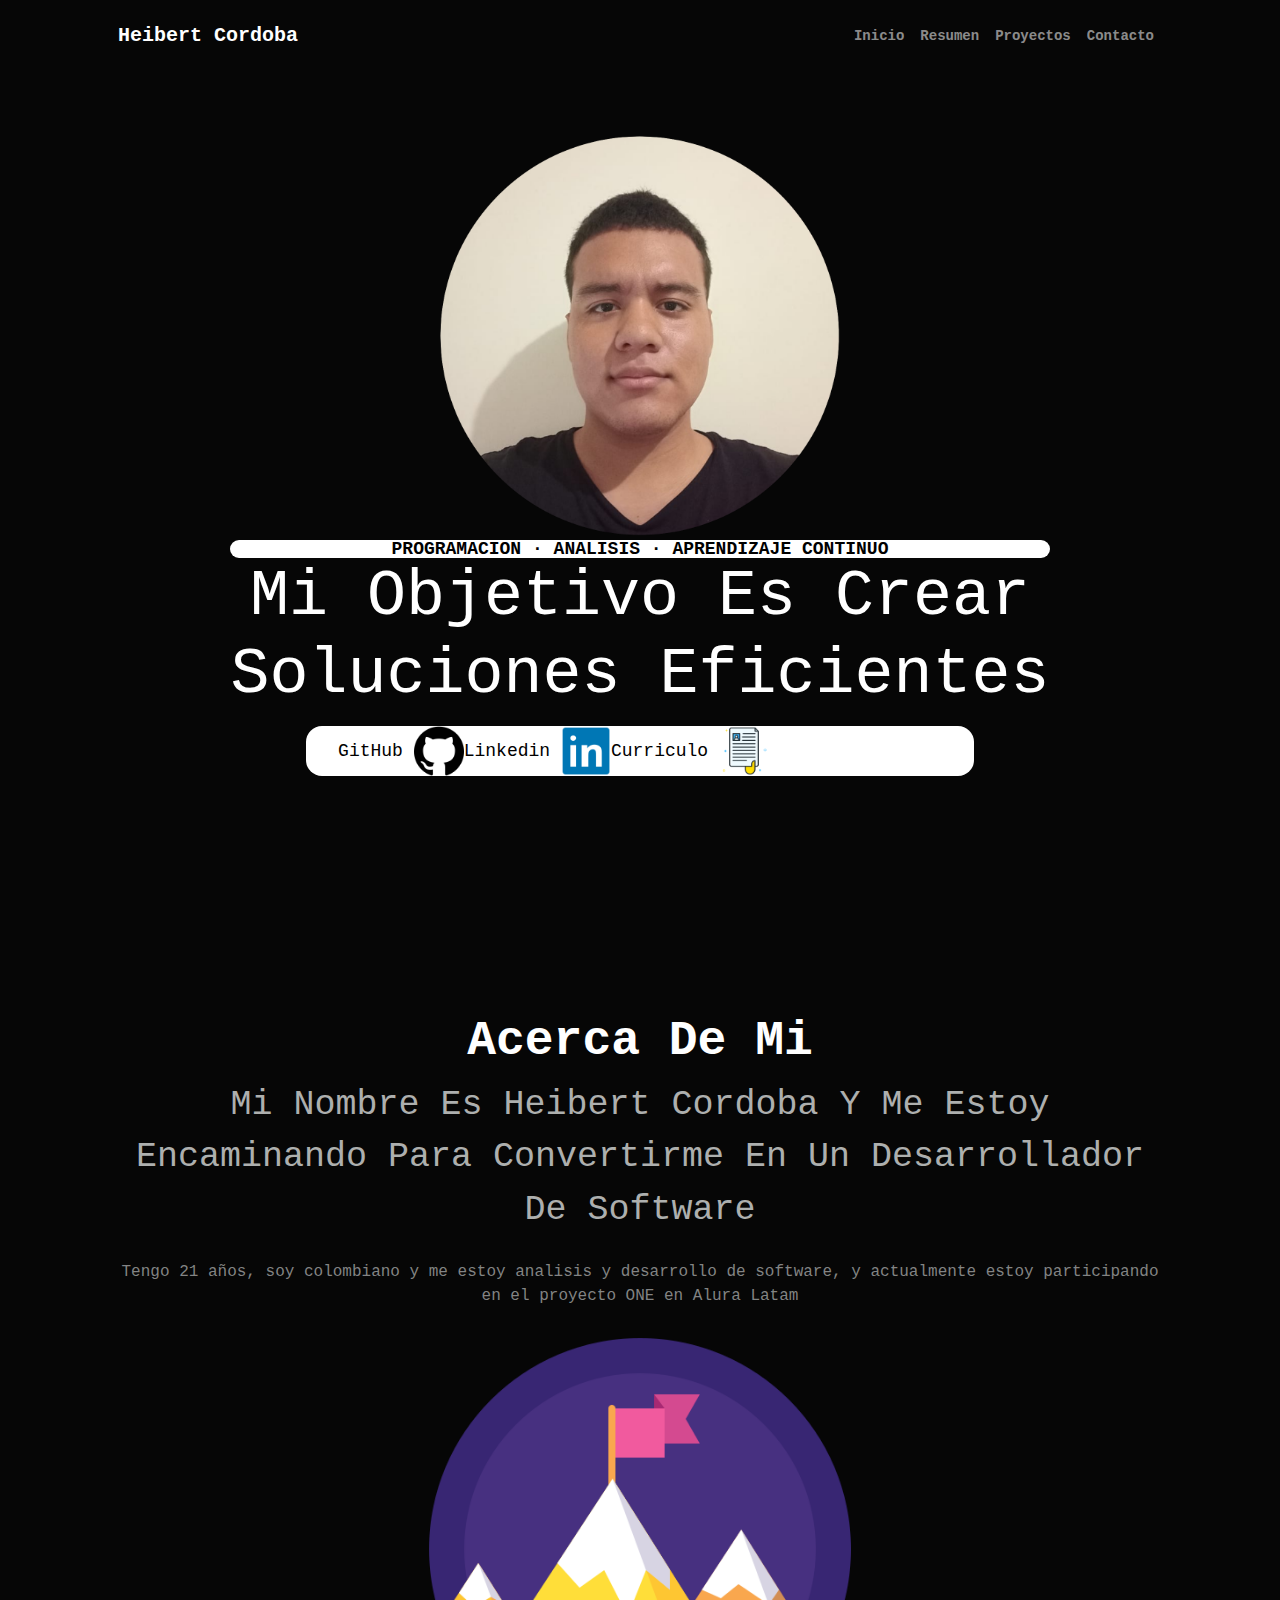
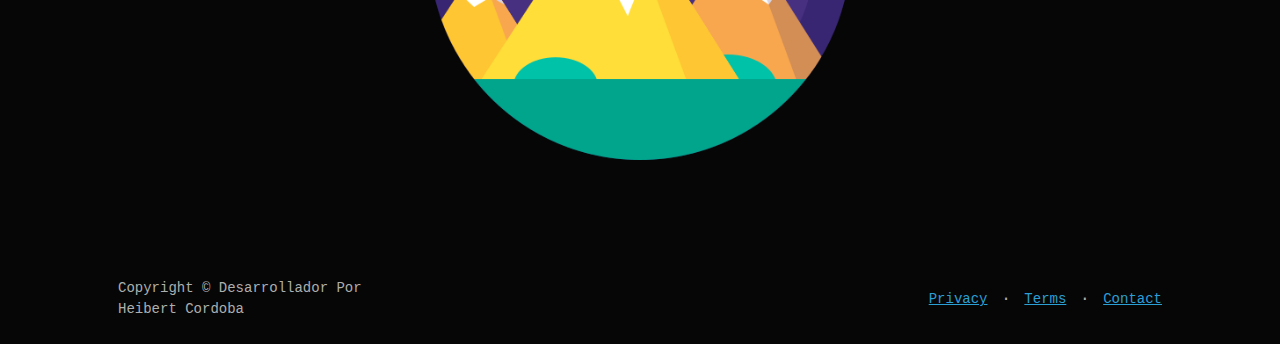
<file: index.html>
<!DOCTYPE html>
<html lang="en">
<head>
    <meta charset="UTF-8">
    <meta name="viewport" content="width=device-width, initial-scale=1.0">
    <title>Heibert Cordoba</title>
    <link rel="stylesheet" href="assets/css/bootstrap.min.css">
    <link rel="stylesheet" href="assets/css/styles.css">
</head>
<body class="font-monospace">
    <!-- Header -->
    <!-- barra navegacion -->
    <nav class="navbar navbar-expand-lg py-3 navbar-dark w-100">
        <div class="container px-5 text-light">
            <a class="navbar-brand" href="index.html"><span class="fw-bolder">Heibert Cordoba</span></a>
            <button class="navbar-toggler" type="button" data-bs-toggle="collapse" data-bs-target="#navbarSupportedContent" aria-controls="navbarSupportedContent" aria-expanded="false" aria-label="Toggle navigation"><span class="navbar-toggler-icon"></span></button>
            <div class="collapse navbar-collapse" id="navbarSupportedContent">
                <ul class="navbar-nav ms-auto mb-2 mb-lg-0 small fw-bolder">
                    <li class="nav-item"><a class="nav-link" href="index.html">Inicio</a></li>
                    <li class="nav-item"><a class="nav-link" href="resumen.html">Resumen</a></li>
                    <li class="nav-item"><a class="nav-link" href="proyectos.html">Proyectos</a></li>
                    <li class="nav-item"><a class="nav-link" href="contacto.html">Contacto</a></li>
                </ul>
            </div>
        </div>
    </nav>
    <!-- fin barra de navegacion -->
    <!-- Fin header -->
    <main>
        <!-- presentacion -->
        <div class="d-flex align-items-center mt-5  justify-content-lg-around presentacion flex-column">
            <!-- presentacion imagen -->
            <div>
                <img class="imagen" src="assets/img/foto.png" alt="">
            </div>
            <!-- fin imagen presentacion -->
            <div class="d-flex flex-column">
                <!-- presentacion texto -->
                <div class="badge">
                    <div class="text-uppercase texto_presentacion-a bg-white rounded-4 text-black">Programacion &middot; Analisis &middot; Aprendizaje Continuo </div>
                    <h2 class="texto_presentacion text-capitalize">Mi objetivo es crear <br> soluciones eficientes</h2>
                </div>
            <!-- fin presentacion texto -->
                <!-- enlaces -->
                <div>
                    <ul class="informacion__enlaces bg-white d-flex rounded-4">
                        <li class="informacion__item">
                            <a class="informacion__link text-black" href="https://github.com/helpesito" rel="noopener noreferrer" target="_blank">
                                GitHub
                                <img src="assets/img/git-hub-log.png" alt="icono git-hub" class="presentacion_iconos">
                            </a>
                        </li>
                        <li class="informacion__item">
                            <a class="informacion__link text-black" href="https://www.linkedin.com/in/heibert-cordoba-0b5331195/" rel="noopener noreferrer" target="_blank">
                                Linkedin
                                <img src="assets/img/linkendi-logo.png" alt="icono linkedin" class="presentacion_iconos">
                            </a>
                        </li>
                        <li class="informacion__item">
                            <a class="informacion__link text-black" href="https://drive.google.com/file/d/1DG1r8yJn4m3PEQNXVIhsuDYVg85zHFOm/view?usp=sharing" rel="noopener noreferrer" target="_blank">
                                Curriculo
                                <img src="assets/img/cv-logo.png" alt="icono cv" class="presentacion_iconos"> 
                            </a>
                        </li>
                    </ul>
                </div>
                <!-- fin elnaces -->
            </div>
        </div>
        <!-- fin presentacion -->
        <!-- seccon sobre mi -->
        <section class="about_me mt-5">
            <div class="container px-5">
                <div class="row gx-5 justify-content-center">
                    <div class="col-xxl-8">
                        <div class="text-center mt-5">
                            <h2 class="display-5 fw-bolder">Acerca De Mi</h2>
                            <p class="primer_texto lead fw-light mb-4">Mi Nombre Es Heibert Cordoba Y Me Estoy Encaminando Para Convertirme En Un Desarrollador De Software</p>
                            <p class="text-muted">Tengo 21 años, soy colombiano y me estoy analisis y desarrollo de software, y actualmente estoy participando en el proyecto ONE en Alura Latam</p>
                            <img src="assets/img/meta.png" class="imagen_about-me" alt="">    
                        </div>
                        </div>
                    </div>
                </div>
            </div>
        </section>
    </main>

    <footer class="py-4 mt-auto ">
        <div class="container px-5">
            <div class="row align-items-center justify-content-between flex-column flex-sm-row ">
                <div class="col-auto"><div class="small m-0">Copyright &copy; Desarrollador Por <br> Heibert Cordoba</div></div>
                <div class="col-auto">
                    <a class="small" href="#!">Privacy</a>
                    <span class="mx-1">&middot;</span>
                    <a class="small" href="#!">Terms</a>
                    <span class="mx-1">&middot;</span>
                    <a class="small" href="#!">Contact</a>
                </div>
            </div>
        </div>
    </footer>
    <script src="js/bootstrap.bundle.js"></script>
</body>
</html>
</file>
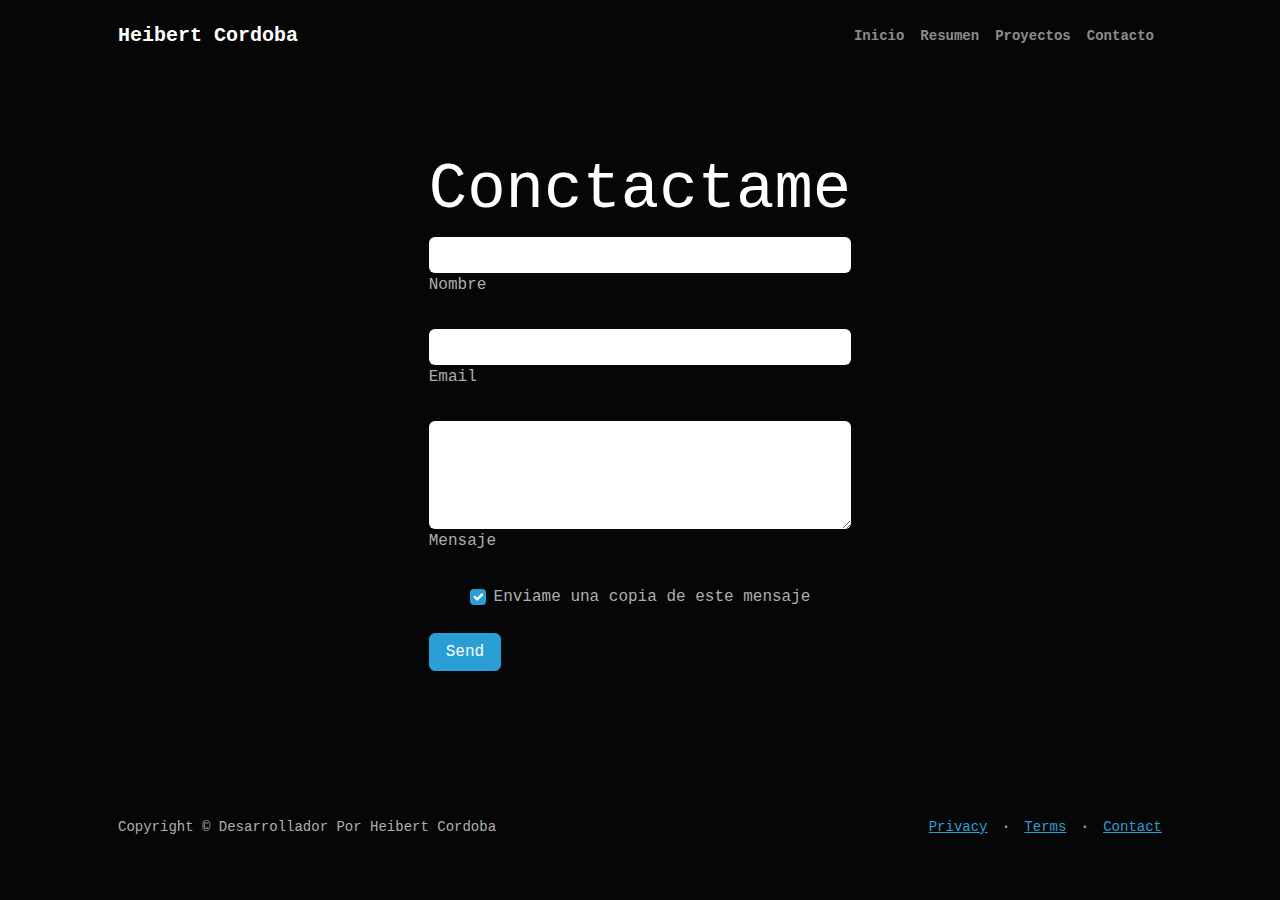
<file: contacto.html>
<!DOCTYPE html>
<html lang="en">
<head>
    <meta charset="UTF-8">
    <meta name="viewport" content="width=device-width, initial-scale=1.0">
    <title>Heibert Cordoba</title>
    <link rel="stylesheet" href="assets/css/bootstrap.min.css">
    <link rel="stylesheet" href="assets/css/contacto.css">
</head>
<body class="font-monospace">
    <!-- Header -->
    <!-- barra navegacion -->
    <nav class="navbar navbar-expand-lg py-3 navbar-dark">
        <div class="container px-5 text-light">
            <a class="navbar-brand" href="index.html"><span class="fw-bolder">Heibert Cordoba</span></a>
            <button class="navbar-toggler" type="button" data-bs-toggle="collapse" data-bs-target="#navbarSupportedContent" aria-controls="navbarSupportedContent" aria-expanded="false" aria-label="Toggle navigation"><span class="navbar-toggler-icon"></span></button>
            <div class="collapse navbar-collapse" id="navbarSupportedContent">
                <ul class="navbar-nav ms-auto mb-2 mb-lg-0 small fw-bolder">
                    <li class="nav-item"><a class="nav-link" href="index.html">Inicio</a></li>
                    <li class="nav-item"><a class="nav-link" href="resumen.html">Resumen</a></li>
                    <li class="nav-item"><a class="nav-link" href="proyectos.html">Proyectos</a></li>
                    <li class="nav-item"><a class="nav-link" href="contacto.html">Contacto</a></li>
                </ul>
            </div>
        </div>
    </nav>

    <section>
        <div class="contacto w-100 d-flex justify-content-center">
            
            <form>
                <h1>Conctactame</h1>
                <!-- Name input -->
                <div class="form-outline mb-4">
                    <input type="text" id="form4Example1" class="form-control" />
                    <label class="form-label" for="form4Example1">Nombre</label>
                </div>
        
                <!-- Email input -->
                <div class="form-outline mb-4">
                    <input type="email" id="form4Example2" class="form-control" />
                    <label class="form-label" for="form4Example2">Email</label>
                </div>
            
                <!-- Message input -->
                <div class="form-outline mb-4">
                    <textarea class="form-control" id="form4Example3" rows="4"></textarea>
                    <label class="form-label" for="form4Example3">Mensaje</label>
                </div>
            
                <!-- Checkbox -->
                <div class="form-check d-flex justify-content-center mb-4">
                    <input class="form-check-input me-2" type="checkbox" value="" id="form4Example4" checked />
                        <label class="form-check-label" for="form4Example4">
                        Enviame una copia de este mensaje
                    </label>
                </div>
            
                <!-- Submit button -->
                <button type="submit" class="btn btn-primary btn-block mb-4">Send</button>
              </form>
        </div>
    </section>

    <footer class="py-4 mt-auto">
        <div class="container px-5">
            <div class="row align-items-center justify-content-between flex-column flex-sm-row">
                <div class="col-auto"><div class="small m-0">Copyright &copy; Desarrollador Por Heibert Cordoba</div></div>
                <div class="col-auto">
                    <a class="small" href="#!">Privacy</a>
                    <span class="mx-1">&middot;</span>
                    <a class="small" href="#!">Terms</a>
                    <span class="mx-1">&middot;</span>
                    <a class="small" href="#!">Contact</a>
                </div>
            </div>
        </div>
    </footer>
    <script src="js/bootstrap.bundle.js"></script>
</body>
</html>
</file>
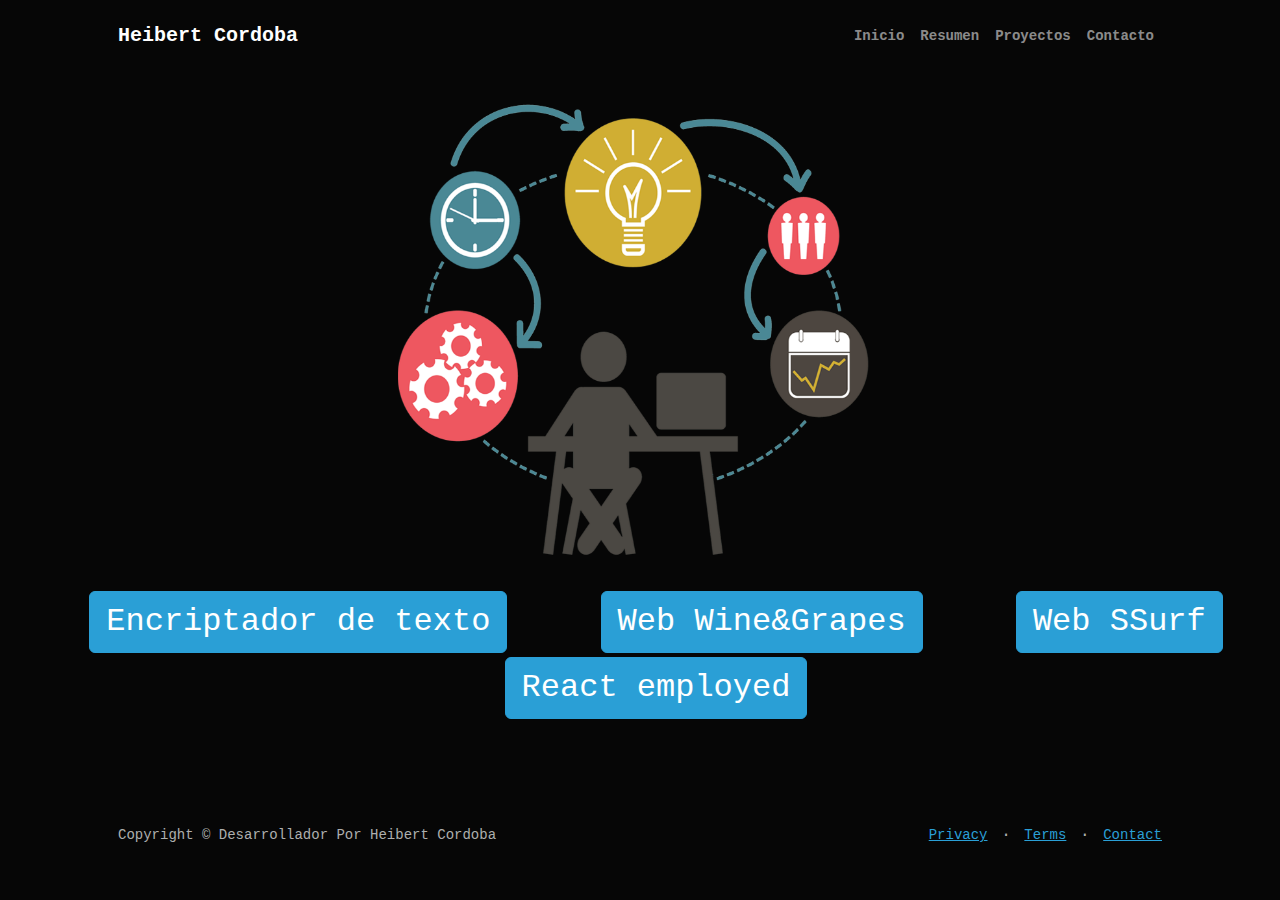
<file: proyectos.html>
<!DOCTYPE html>
<html lang="en">
<head>
    <meta charset="UTF-8">
    <meta name="viewport" content="width=device-width, initial-scale=1.0">
    <link rel="stylesheet" href="assets/css/bootstrap.min.css">
    <link rel="stylesheet" href="assets/css/proyectos.css">
    <title>Document</title>
</head>
<body class="font-monospace">
    <!-- Header -->
    <!-- barra navegacion -->
    <nav class="navbar navbar-expand-lg py-3 navbar-dark">
        <div class="container px-5 text-light">
            <a class="navbar-brand" href="index.html"><span class="fw-bolder">Heibert Cordoba</span></a>
            <button class="navbar-toggler" type="button" data-bs-toggle="collapse" data-bs-target="#navbarSupportedContent" aria-controls="navbarSupportedContent" aria-expanded="false" aria-label="Toggle navigation"><span class="navbar-toggler-icon"></span></button>
            <div class="collapse navbar-collapse" id="navbarSupportedContent">
                <ul class="navbar-nav ms-auto mb-2 mb-lg-0 small fw-bolder">
                    <li class="nav-item"><a class="nav-link" href="index.html">Inicio</a></li>
                    <li class="nav-item"><a class="nav-link" href="resumen.html">Resumen</a></li>
                    <li class="nav-item"><a class="nav-link" href="proyectos.html">Proyectos</a></li>
                    <li class="nav-item"><a class="nav-link" href="contacto.html">Contacto</a></li>
                </ul>
            </div>
        </div>
    </nav>

    <main class="proyectos d-flex flex-column align-items-center">
        <div>
        <img src="assets/img/proyecto_imagen.png" alt="" class="imagen">
        </div>
        <div class="d-flex justify-content-evenly flex-wrap gap-1">
            <div class="proyecto_container">
                <a class="btn btn-primary proyecto_boton" data-bs-toggle="offcanvas" href="#encryptador" role="button" aria-controls="offcanvasExample">
                    Encriptador de texto
                </a>
                
                <div class="offcanvas offcanvas-start w-100 tabindex=-1  " id="encryptador" aria-labelledby="offcanvasExampleLabel">
                    <div class="offcanvas-header">
                        <h5 class="offcanvas-title" id="offcanvasExampleLabel">Encriptador de texto</h5>
                        <button type="button" class="btn-close" data-bs-dismiss="offcanvas" aria-label="Close"></button>
                    </div>
                    <div class="offcanvas-body ">
                        <div>
                            <div class="proyecto__contain d-flex flex-column align-items-center " >
                                <img src="assets/img/image_proyecto-encryptador.PNG" alt="imagen proyecto encryptador" 
                                class="proyecto__contain-image">
                                <div class="proyectos__description d-flex flex-column align-items-center">
                                    <div class="proyecto__contain-info">
                                        <p class="proyecto__contain-texto">Aplicación de Encriptación y Desencriptación de Texto</p>
                                    </div>
                                    <div class="proyecto__contain-demo">
                                        <a href="https://github.com/helpesito/Challenge-Encryptador" 
                                            class="proyecto__contain-repo btn btn-primary rounded-2"
                                            target="_blank" 
                                            rel="noopener noreferrer">
                                            Repositorio
                                        </a>
                                        <a href="https://helpesito.github.io/Challenge-Encryptador/" 
                                            class="proyecto__contain-demo btn btn-primary rounded-2" 
                                            target="_blank" 
                                            rel="noopener noreferrer">
                                            Demo
                                        </a>
                                    </div>
                                </div>
                            </div>
                        </div>
                    </div>
                </div>
            </div>
            <div class="proyecto_container">
                <a class="btn btn-primary proyecto_boton" data-bs-toggle="offcanvas" href="#Webwine" role="button" aria-controls="offcanvasExample">
                    Web Wine&Grapes
                </a>
                
                <div class="offcanvas offcanvas-top w-100 h-100 tabindex="-1" id="Webwine" aria-labelledby="offcanvasExampleLabel">
                    <div class="offcanvas-header">
                        <h5 class="offcanvas-title" id="offcanvasExampleLabel">Web Wine&Grapes</h5>
                        <button type="button" class="btn-close" data-bs-dismiss="offcanvas" aria-label="Close"></button>
                    </div>
                    <div class="offcanvas-body">
                        <div class="proyecto__contain d-flex flex-column align-items-center">
                            <img src="assets/img/image_proyecto-wine&grapes.PNG" alt="web-wine&grapes" class="proyecto__contain-image derecha">
                            <div class="proyectos__description d-flex flex-column align-items-center">
                                <div class="proyecto__contain-info">
                                    <p class="proyecto__contain-texto">Pagina web conformada por html y css</p>
                                </div>
                                <div class="proyecto__contain-demo">
                                    <a href="https://github.com/helpesito/wine-grapes" 
                                        class="proyecto__contain-repo  btn btn-primary rounded-2"
                                        target="_blank" 
                                        rel="noopener noreferrer">
                                        Repositorio
                                    </a>
                                    <a href="https://helpesito.github.io/wine-grapes/" 
                                        class="proyecto__contain-demo  btn btn-primary rounded-2"
                                        target="_blank" 
                                        rel="noopener noreferrer">
                                        Demo
                                    </a>
                                </div>
                            </div>
                        </div>
                    </div>
                </div>
            </div>
            <div class="proyecto_container">
                <a class="btn btn-primary proyecto_boton" data-bs-toggle="offcanvas" href="#Websurf" role="button" aria-controls="offcanvasExample">
                    Web SSurf
                </a>
                
                <div class="offcanvas offcanvas-bottom w-100 h-100 tabindex="-1" id="Websurf" aria-labelledby="offcanvasExampleLabel">
                    <div class="offcanvas-header">
                        <h5 class="offcanvas-title" id="offcanvasExampleLabel">Web Surf</h5>
                        <button type="button" class="btn-close" data-bs-dismiss="offcanvas" aria-label="Close"></button>
                    </div>
                    <div class="offcanvas-body">
                        <div class="proyecto__contain d-flex flex-column align-items-center">
                            <img src="assets/img/image_proyecto-surf.PNG" alt="web-wine&grapes" class="proyecto__contain-image derecha">
                            <div class="proyectos__description d-flex flex-column align-items-center">
                                <div class="proyecto__contain-info">
                                    <p class="proyecto__contain-texto">Pagina web conformada por html y css</p>
                                </div>
                                <div class="proyecto__contain-demo">
                                    <a href="https://github.com/helpesito/web-surf" 
                                        class="proyecto__contain-repo  btn btn-primary rounded-2"
                                        target="_blank" 
                                        rel="noopener noreferrer">
                                        Repositorio
                                    </a>
                                    <a href="https://helpesito.github.io/web-surf/" 
                                        class="proyecto__contain-demo  btn btn-primary rounded-2"
                                        target="_blank" 
                                        rel="noopener noreferrer">
                                        Demo
                                    </a>
                                </div>
                            </div>
                        </div>
                    </div>
                </div>
            </div>
            <div class="proyecto_container">
                <a class="btn btn-primary proyecto_boton" data-bs-toggle="offcanvas" href="#react_employed" role="button" aria-controls="offcanvasExample">
                    React employed
                </a>
                
                <div class="offcanvas offcanvas-end w-100 tabindex="-1" id="react_employed" aria-labelledby="offcanvasExampleLabel">
                    <div class="offcanvas-header">
                        <h5 class="offcanvas-title" id="offcanvasExampleLabel">React employed</h5>
                        <button type="button" class="btn-close" data-bs-dismiss="offcanvas" aria-label="Close"></button>
                    </div>
                    <div class="offcanvas-body">
                        <div class="proyecto__contain d-flex flex-column align-items-center">
                            <img src="assets/img/react-employed.png" alt="web-wine&grapes" class="proyecto__contain-image derecha">
                            <div class="proyectos__description d-flex flex-column align-items-center">
                                <div class="proyecto__contain-info">
                                    <p class="proyecto__contain-texto">app web hecha con react en la cual se puede agregar el trabajador <br>
                                    dependiendo de su equipo de trabajo, <br>pudiendo agregar su nombre cargo, puesto y foto</p>
                                </div>
                                <div class="proyecto__contain-demo">
                                    <a href="https://github.com/helpesito/react-employed" 
                                        class="proyecto__contain-repo  btn btn-primary rounded-2"
                                        target="_blank" 
                                        rel="noopener noreferrer">
                                        Repositorio
                                    </a>
                                    <a href="https://helpesito.github.io/react-employed/" 
                                        class="proyecto__contain-demo  btn btn-primary rounded-2"
                                        target="_blank" 
                                        rel="noopener noreferrer">
                                        Demo
                                    </a>
                                </div>
                            </div>
                        </div>
                    </div>
                </div>
            </div>
        </div>
    </main>
    

    <footer class="py-4 mt-auto">
        <div class="container px-5">
            <div class="row align-items-center justify-content-between flex-column flex-sm-row">
                <div class="col-auto"><div class="small m-0">Copyright &copy; Desarrollador Por Heibert Cordoba</div></div>
                <div class="col-auto">
                    <a class="small" href="#!">Privacy</a>
                    <span class="mx-1">&middot;</span>
                    <a class="small" href="#!">Terms</a>
                    <span class="mx-1">&middot;</span>
                    <a class="small" href="#!">Contact</a>
                </div>
            </div>
        </div>
    </footer>
<script src="js/bootstrap.bundle.js"></script>
</body>
</html>
</file>
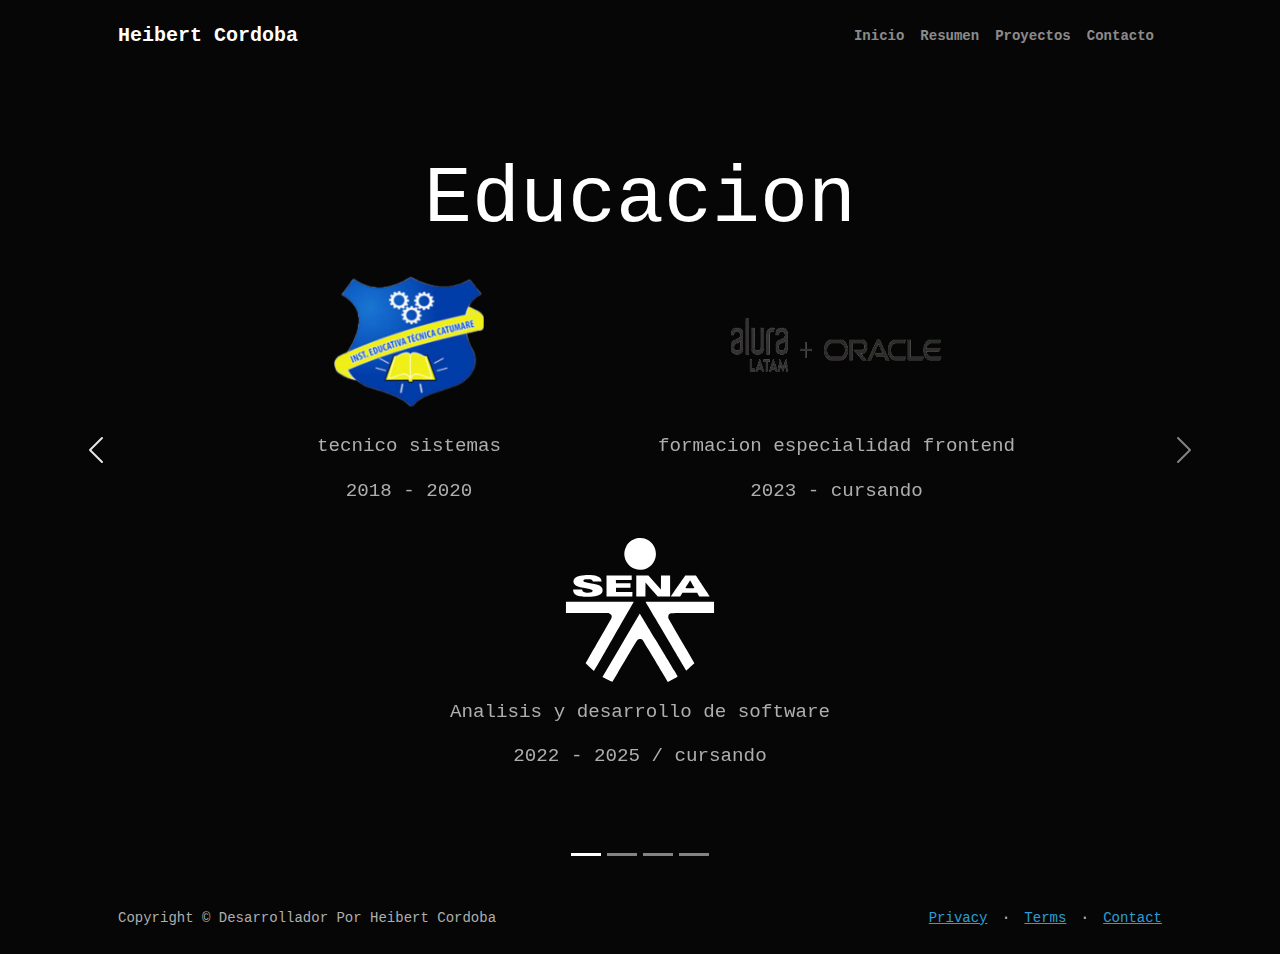
<file: resumen.html>
<!DOCTYPE html>
<html lang="en">
<head>
    <meta charset="UTF-8">
    <meta name="viewport" content="width=device-width, initial-scale=1.0">
    <link rel="stylesheet" href="assets/css/bootstrap.min.css">
    <link rel="stylesheet" href="assets/css/resumen.css">
    <title>Document</title>
</head>
<body class="font-monospace">
    <!-- Header -->
    <!-- barra navegacion -->
    <nav class="navbar navbar-expand-lg py-3 navbar-dark">
        <div class="container px-5 text-light">
            <a class="navbar-brand" href="index.html"><span class="fw-bolder">Heibert Cordoba</span></a>
            <button class="navbar-toggler" type="button" data-bs-toggle="collapse" data-bs-target="#navbarSupportedContent" aria-controls="navbarSupportedContent" aria-expanded="false" aria-label="Toggle navigation"><span class="navbar-toggler-icon"></span></button>
            <div class="collapse navbar-collapse" id="navbarSupportedContent">
                <ul class="navbar-nav ms-auto mb-2 mb-lg-0 small fw-bolder">
                    <li class="nav-item"><a class="nav-link" href="index.html">Inicio</a></li>
                    <li class="nav-item"><a class="nav-link" href="resumen.html">Resumen</a></li>
                    <li class="nav-item"><a class="nav-link" href="proyectos.html">Proyectos</a></li>
                    <li class="nav-item"><a class="nav-link" href="contacto.html">Contacto</a></li>
                </ul>
            </div>
        </div>
    </nav>
    <!-- fin barra de navegacion -->
    <!-- Fin header -->

    <!-- resumen -->

    <div id="carouselExampleIndicators" class="carousel slide carrusel">
        <div class="carousel-indicators">
            <button type="button" data-bs-target="#carouselExampleIndicators" data-bs-slide-to="0" class="active" aria-current="true" aria-label="Slide 1"></button>
            <button type="button" data-bs-target="#carouselExampleIndicators" data-bs-slide-to="1" aria-label="Slide 2"></button>
            <button type="button" data-bs-target="#carouselExampleIndicators" data-bs-slide-to="2" aria-label="Slide 3"></button>
            <button type="button" data-bs-target="#carouselExampleIndicators" data-bs-slide-to="3" aria-label="Slide 4"></button>
        </div>
        <div class="carousel-inner">
            <div class="carousel-item  ">
                <div class="experiencia d-flex flex-column justify-content-center align-items-center">
                    <h2 class="titulo_experiencia titulo font-monospace">Experiencia</h2>
                    <div class="spinner-border text-warning" role="status">
                        <span class="visually-hidden">Loading...</span>
                    </div>
                    <img src="assets/img/loading.svg" class="loading" alt="">
                    <p>(aun no, pero pronto...)</p>
                </div>
            </div>
            <div class="carousel-item active">
                <div class="educacion d-flex flex-column align-items-center">
                    <h2 class="formacion_titulo font-monospace titulo">Educacion</h2>
                    <div class="d-flex justify-content-evenly contenedor_items flex-wrap w-75">
                        <div class="formacion__item d-flex flex-column justify-content-center align-items-center">
                            <div class="formacion_imagen-contenedor">
                                <img src="assets/img/icon_catumare.png" alt="" class="formacion__imagen">
                            </div>
                            <p class="font-monospace">tecnico sistemas</p>
                            <p class="font-monospace">2018 - 2020</p>
                        </div>
                        <div class="formacion__item d-flex flex-column justify-content-center align-items-center">
                            <div class="formacion_imagen-contenedor">
                                <img src="assets/img/icono_aluraoracle.png" alt="" class="formacion__imagen">
                            </div>
                            <p class="font-monospace">formacion especialidad frontend</p>
                            <p class="font-monospace">2023 - cursando</p>
                        </div>
                        <div class="formacion__item d-flex flex-column justify-content-center align-items-center">
                            <div class="formacion_imagen-contenedor">
                                <img src="assets/img/icon_sena.svg" alt="" class="formacion__imagen">
                            </div>
                            <p class="font-monospace">Analisis y desarrollo de software</p>
                            <p class="font-monospace">2022 - 2025 / cursando </p>
                        </div>
                    </div>
                </div>
            </div>
            <div class="carousel-item">
                <div class="habilidades_aptitudes flex-column d-flex justify-content-around align-items-center">
                    <h2 class="habilidades_aptitudes-titulo titulo ">Aptitudes</h2>
                    <div class="habilidades_aptitudes-items d-flex justify-content-evenly justify-content-sm-center flex-wrap w-75">
                        <div class="card btn btn-outline-dark" style="width: 18rem;">
                            <div class="card-body d-flex align-items-center justify-content-center">
                                <p class="card-text">Comunicación</p>
                            </div>
                        </div>
                        <div class="card btn btn-outline-dark" style="width: 18rem;">
                            <div class="card-body">
                                <p class="card-text">Autodisciplina</p>
                            </div>
                        </div>
                        <div class="card btn btn-outline-dark" style="width: 18rem;">
                            <div class="card-body">
                                <p class="card-text"> Gestión de Proyectos</p>
                            </div>
                        </div>
                        <div class="card btn btn-outline-dark" style="width: 18rem;">
                            <div class="card-body">
                                <p class="card-text">Trabajo en Equipo</p>
                            </div>
                        </div>
                        <div class="card btn btn-outline-dark" style="width: 18rem;">
                            <div class="card-body">
                                <p class="card-text">Habilidades de Programación</p>
                            </div>
                        </div>
                        <div class="card btn btn-outline-dark" style="width: 18rem;">
                            <div class="card-body">
                                <p class="card-text">Habilidades de Programación</p>
                            </div>
                        </div>
                        <div class="card btn btn-outline-dark" style="width: 18rem;">
                            <div class="card-body">
                                <p class="card-text">Lógica de Programación</p>
                            </div>
                        </div>
                        <div class="card btn btn-outline-dark" style="width: 18rem;">
                            <div class="card-body">
                                <p class="card-text">Organización</p>
                            </div>
                        </div>
                        <div class="card btn btn-outline-dark" style="width: 18rem;">
                            <div class="card-body">
                                <p class="card-text">Habilidades en Front-end y/o Back-end</p>
                            </div>
                        </div>
                    </div>
                </div>
                <div class="d-flex align-items-center justify-content-around d-none d-sm-none d-md-none d-lg-none d-xxl-flex">
                    <img src="assets/img/ha (1).png" alt="">
                    <img src="assets/img/ha (2).png" alt="">
                    <img src="assets/img/ha (3).png" alt="">
                </div>
            </div>
            <div class="carousel-item">
                <div class="lenguages d-flex flex-column align-items-center">
                    <h2 class="lenguages__titulo titulo">Habilidades</h2>
                    <ul class="lenguages__lista d-flex justify-content-evenly w-75 flex-wrap">
                        <li class="lenguages_item">
                            <img class="lenguages__image" src="assets/img/icon_html.png" alt="">
                            <p class="lenguages__name">Html</p>
                        </li>
                        <li class="lenguages_item">
                            <img class="lenguages__image" src="assets/img/icon_js.png" alt="">
                            <p class="lenguages__name">JavaScript</p>
                        </li>
                        <li class="lenguages_item">
                            <img class="lenguages__image" src="assets/img/icon_css.png" alt="">
                            <p class="lenguages__name">Css</p>
                        </li>
                        <li class="lenguages_item">
                            <img class="lenguages__image" src="assets/img/icon_git.png" alt="">
                            <p class="lenguages__name">Git</p>
                        </li>
                        <li class="lenguages_item">
                            <img class="lenguages__image" src="assets/img/icon_react.png" alt="">
                            <p class="lenguages__name">React</p>
                        </li>
                    </ul>
                </div>
            </div>
        </div>
        </div>
        <button class="carousel-control-prev" type="button" data-bs-target="#carouselExampleIndicators" data-bs-slide="prev">
            <span class="carousel-control-prev-icon" aria-hidden="true"></span>
            <span class="visually-hidden">Previous</span>
        </button>
        <button class="carousel-control-next" type="button" data-bs-target="#carouselExampleIndicators" data-bs-slide="next">
            <span class="carousel-control-next-icon" aria-hidden="true"></span>
            <span class="visually-hidden">Next</span>
        </button>
        </div>
    </div>

    <!-- fin resumen -->

    <footer class="py-4 mt-auto">
        <div class="container px-5">
            <div class="row align-items-center justify-content-between flex-column flex-sm-row">
                <div class="col-auto"><div class="small m-0">Copyright &copy; Desarrollador Por Heibert Cordoba</div></div>
                <div class="col-auto">
                    <a class="small" href="#!">Privacy</a>
                    <span class="mx-1">&middot;</span>
                    <a class="small" href="#!">Terms</a>
                    <span class="mx-1">&middot;</span>
                    <a class="small" href="#!">Contact</a>
                </div>
            </div>
        </div>
    </footer>
    <script src="js/bootstrap.bundle.js"></script>
</body>
</html>
</file>
<file: assets/css/styles.css>
.imagen{
    width: 25rem;
}

.texto_presentacion{
    font-size: 4.0625rem;
}

.texto_presentacion-a{
    font-size: 18px;
}

.presentacion_iconos{
    width: 50px;
}

.informacion__enlaces{
    width: 80%;
    margin: auto;
    list-style: none;
}

.informacion__link{
    text-decoration: none;
    font-size: 18px;
}
.presentacion{
    margin-bottom: 11.8rem;
}

.navbar{
    margin-bottom: 4rem;
}

.about_me{
    margin-bottom: 5rem;
}

.primer_texto{
    font-size: 35px;
}

.imagen_about-me{
    width: 28.125rem;
}

@media screen and (max-width: 800px) {
    .imagen, .imagen_about-me{
    width: 18rem;   
    }

    .texto_presentacion{
        font-size: 1.5rem;
    }

    .texto_presentacion-a{
        font-size: 0.8rem;
    }
}
</file>
<file: assets/css/contacto.css>
.contacto{
    margin-top: 5rem;
    height: 71vh;
}
</file>
<file: assets/css/proyectos.css>
.proyectos{
    height: 100%;
    margin-bottom: 5rem;
}

.proyecto__contain-image{
    width: 1200px;
}

.imagen{
    width: 500px;
}

.proyecto_container{
    margin-left: 2rem;
}

.proyecto_boton{
    font-size: 2rem;
}


@media screen and (max-width: 1250px) {
    .proyecto__contain-image{
        width: 800px;
    }

    .proyecto_container{
        margin-left: 0rem;
    }
    
}

@media screen and (max-width: 900px) {
    .imagen{
        width: 350px;
    }

    .proyecto__contain-image{
        width: 600px;
    }
}

@media screen and (max-width: 640px) {

    .proyecto__contain-image{
        width: 350px;
    }
}

@media screen and (max-width: 360px) {

    .proyecto__contain-image{
        width: 250px;
    }
}
</file>
<file: assets/css/resumen.css>
.experiencia{
    margin-top: 5rem;
}

.titulo_experiencia{
    font-size: 5rem;
    margin-bottom: 5rem;
}

.carrusel{
    height: 90vh;
}

.formacion__imagen {
    width: 16rem;
    height: 9rem;
    margin: 1rem;
}

.formacion__imagen.tamaño  {
    width: 12rem;
    height: 12rem;
    margin: 1rem;
}

.educacion{
    margin-top: 5rem;
    font-size: 1.2rem
}

.formacion_titulo{
    font-size: 5rem;
}

.contenedor_items{
    width: 100%;
}

.habilidades_aptitudes{
    margin-top: 2rem;
}

.habilidades_aptitudes-items{
    width: 100%;
    margin-bottom: 3rem;
    text-align: center;
}
.habilidades_aptitudes-titulo{
    margin-bottom: 2rem;
    font-size: 5rem;
}

.lenguages__lista{
    list-style: none;
}

.lenguages__titulo{
    margin-top: 2rem;
    margin-bottom: 7rem;
    font-size: 5rem;
}

.lenguages_item{
    text-align: center;
    margin-left: 2rem;
}

.proyecto__titulo{
    margin-top: 5rem;
    margin-bottom: 5rem;
    font-size: 5rem;
}

.proyecto__contain-image{
    width: 400px;
}

.card{
    margin-left: 3rem;
}


@media screen and (max-width: 900px){

    .lenguages_item{
        margin-left: 0;
    }

    .titulo{
        font-size: 2rem;
    }

    .loading{
        width: 350px;
    }

    .card{
        margin-left: 0rem;
        height: 3rem;
        margin-bottom: 0;
    }

    .card-body{
        padding: 0;
    }
    
    .card-text{
        font-size: .8rem;
    }
    .habilidades_aptitudes-titulo{
        margin-bottom: 1rem;
    }
    
    .formacion__imagen {
        width: 5rem;
        height: 3rem;
    }

    .formacion__item p{
        font-size: 1rem;
    }
}

@media screen and (max-width: 400px){

    .formacion__item p{
        font-size: .8rem;
    }
    .loading{
        width: 230px;
    }

}
</file>
